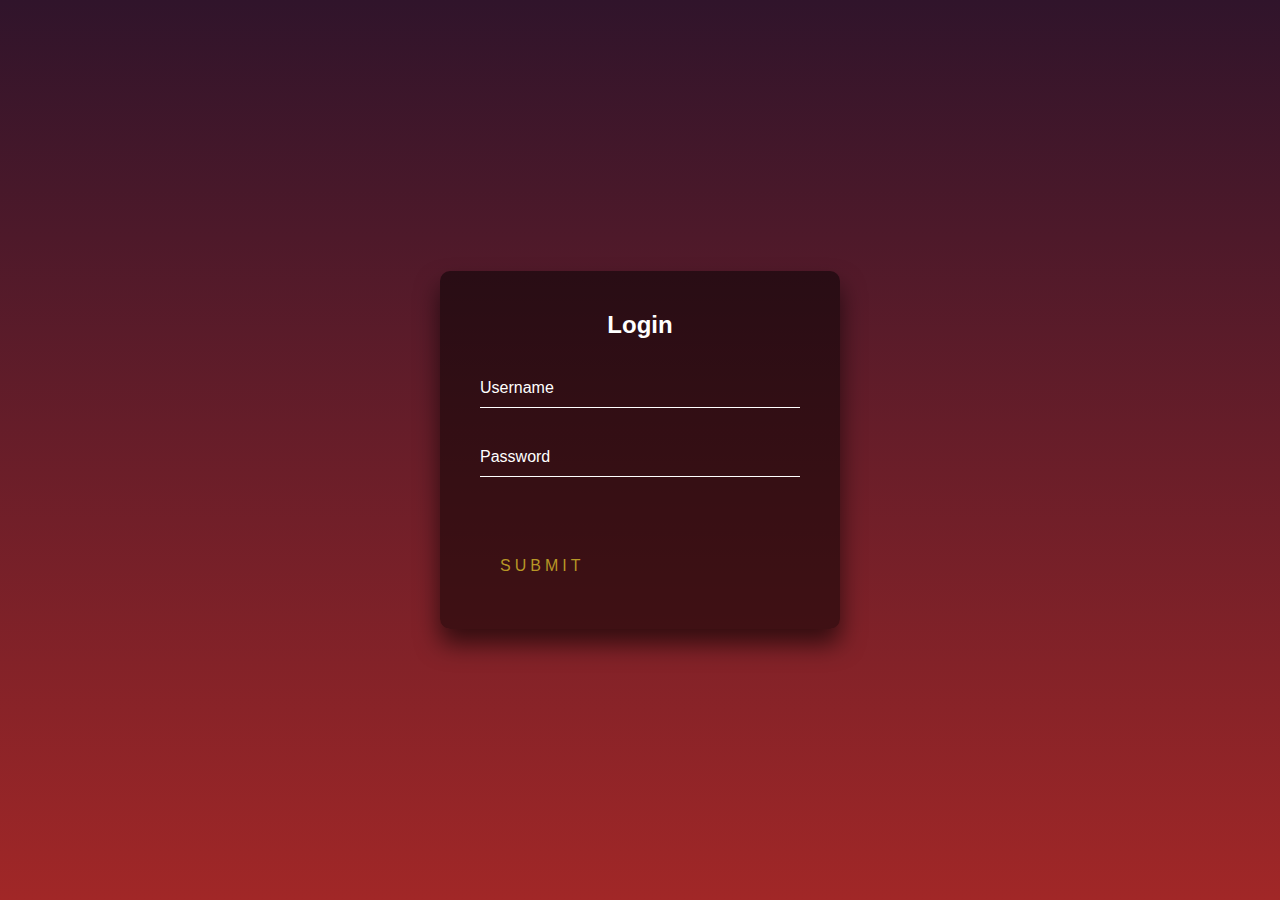
<file: login.html>
<!doctype html>
<html lang="en">
<head>
  <title>Log In</title>
  <!-- Required meta tags -->
  <meta charset="utf-8">
  <meta name="viewport" content="width=device-width, initial-scale=1, shrink-to-fit=no">
  <link href="login.css" rel="stylesheet">
</head>
<body>
  <div class="login-box">
    <h2>Login</h2>
    <form>
      <div class="user-box">
        <input type="text" name="" required="">
        <label>Username</label>
      </div>
      <div class="user-box">
        <input type="password" name="" required="">
        <label>Password</label>
      </div>
      <a href="index.html">
        <span></span>
        <span></span>
        <span></span>
        <span></span>
        Submit
      </a>
    </form>
  </div>
</body>
</html>
</file>
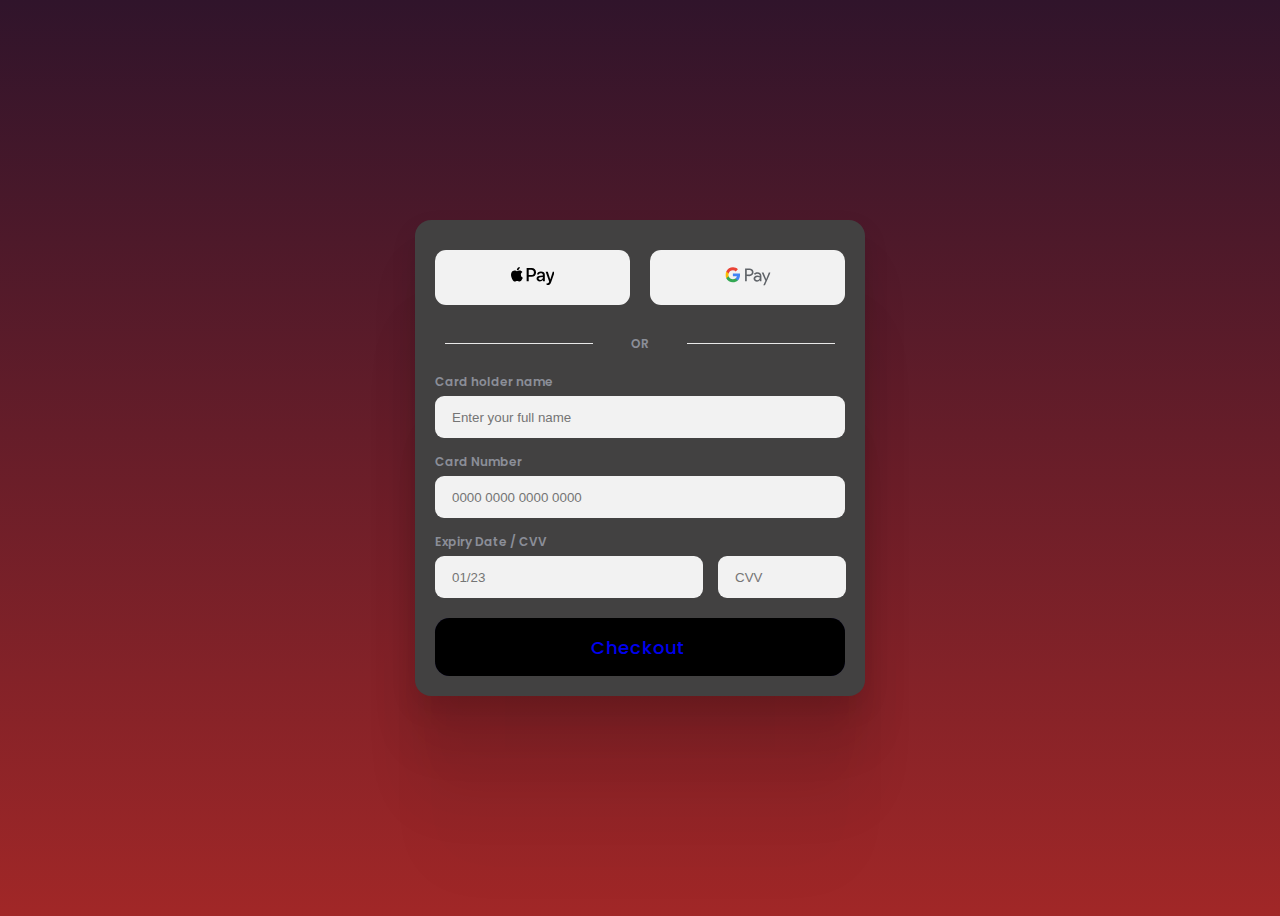
<file: payment.html>
<!doctype html>
<html lang="en">
<head>
	<title>Payment</title>
	<meta charset="utf-8">
	<meta name="viewport" content="width=device-width, initial-scale=1, shrink-to-fit=no">
	<link rel="stylesheet" href="payment.css">
</head>
<body>
	<div class="modal">
		<form class="form">
			<div class="paymentother">
				<button name="apple-pay" type="button">
					<svg xml:space="preserve" viewBox="0 0 512 210.2" y="0px" x="0px" id="Layer_1" version="1.1"
						xmlns:xlink="http://www.w3.org/1999/xlink" xmlns="http://www.w3.org/2000/svg">
						<path
							d="M93.6,27.1C87.6,34.2,78,39.8,68.4,39c-1.2-9.6,3.5-19.8,9-26.1c6-7.3,16.5-12.5,25-12.9  C103.4,10,99.5,19.8,93.6,27.1 M102.3,40.9c-13.9-0.8-25.8,7.9-32.4,7.9c-6.7,0-16.8-7.5-27.8-7.3c-14.3,0.2-27.6,8.3-34.9,21.2  c-15,25.8-3.9,64,10.6,85c7.1,10.4,15.6,21.8,26.8,21.4c10.6-0.4,14.8-6.9,27.6-6.9c12.9,0,16.6,6.9,27.8,6.7  c11.6-0.2,18.9-10.4,26-20.8c8.1-11.8,11.4-23.3,11.6-23.9c-0.2-0.2-22.4-8.7-22.6-34.3c-0.2-21.4,17.5-31.6,18.3-32.2  C123.3,42.9,107.7,41.3,102.3,40.9 M182.6,11.9v155.9h24.2v-53.3h33.5c30.6,0,52.1-21,52.1-51.4c0-30.4-21.1-51.2-51.3-51.2H182.6z   M206.8,32.3h27.9c21,0,33,11.2,33,30.9c0,19.7-12,31-33.1,31h-27.8V32.3z M336.6,169c15.2,0,29.3-7.7,35.7-19.9h0.5v18.7h22.4V90.2  c0-22.5-18-37-45.7-37c-25.7,0-44.7,14.7-45.4,34.9h21.8c1.8-9.6,10.7-15.9,22.9-15.9c14.8,0,23.1,6.9,23.1,19.6v8.6l-30.2,1.8  c-28.1,1.7-43.3,13.2-43.3,33.2C298.4,155.6,314.1,169,336.6,169z M343.1,150.5c-12.9,0-21.1-6.2-21.1-15.7c0-9.8,7.9-15.5,23-16.4  l26.9-1.7v8.8C371.9,140.1,359.5,150.5,343.1,150.5z M425.1,210.2c23.6,0,34.7-9,44.4-36.3L512,54.7h-24.6l-28.5,92.1h-0.5  l-28.5-92.1h-25.3l41,113.5l-2.2,6.9c-3.7,11.7-9.7,16.2-20.4,16.2c-1.9,0-5.6-0.2-7.1-0.4v18.7C417.3,210,423.3,210.2,425.1,210.2z"
							id="XMLID_34_"></path>
					</svg>
				</button>
				<button name="google-pay" type="button">
					<svg fill="none" viewBox="0 0 80 39" height="39" width="80" xmlns="http://www.w3.org/2000/svg">
						<g clip-path="url(#clip0_134_34)">
							<path fill="#5F6368"
								d="M37.8 19.7V29H34.8V6H42.6C44.5 6 46.3001 6.7 47.7001 8C49.1001 9.2 49.8 11 49.8 12.9C49.8 14.8 49.1001 16.5 47.7001 17.8C46.3001 19.1 44.6 19.8 42.6 19.8L37.8 19.7ZM37.8 8.8V16.8H42.8C43.9 16.8 45.0001 16.4 45.7001 15.6C47.3001 14.1 47.3 11.6 45.8 10.1L45.7001 10C44.9001 9.2 43.9 8.7 42.8 8.8H37.8Z">
							</path>
							<path fill="#5F6368"
								d="M56.7001 12.8C58.9001 12.8 60.6001 13.4 61.9001 14.6C63.2001 15.8 63.8 17.4 63.8 19.4V29H61V26.8H60.9001C59.7001 28.6 58 29.5 56 29.5C54.3 29.5 52.8 29 51.6 28C50.5 27 49.8 25.6 49.8 24.1C49.8 22.5 50.4 21.2 51.6 20.2C52.8 19.2 54.5 18.8 56.5 18.8C58.3 18.8 59.7 19.1 60.8 19.8V19.1C60.8 18.1 60.4 17.1 59.6 16.5C58.8 15.8 57.8001 15.4 56.7001 15.4C55.0001 15.4 53.7 16.1 52.8 17.5L50.2001 15.9C51.8001 13.8 53.9001 12.8 56.7001 12.8ZM52.9001 24.2C52.9001 25 53.3001 25.7 53.9001 26.1C54.6001 26.6 55.4001 26.9 56.2001 26.9C57.4001 26.9 58.6 26.4 59.5 25.5C60.5 24.6 61 23.5 61 22.3C60.1 21.6 58.8 21.2 57.1 21.2C55.9 21.2 54.9 21.5 54.1 22.1C53.3 22.6 52.9001 23.3 52.9001 24.2Z">
							</path>
							<path fill="#5F6368"
								d="M80 13.3L70.1 36H67.1L70.8 28.1L64.3 13.4H67.5L72.2 24.7H72.3L76.9 13.4H80V13.3Z">
							</path>
							<path fill="#4285F4"
								d="M25.9 17.7C25.9 16.8 25.8 15.9 25.7 15H13.2V20.1H20.3C20 21.7 19.1 23.2 17.7 24.1V27.4H22C24.5 25.1 25.9 21.7 25.9 17.7Z">
							</path>
							<path fill="#34A853"
								d="M13.1999 30.5999C16.7999 30.5999 19.7999 29.3999 21.9999 27.3999L17.6999 24.0999C16.4999 24.8999 14.9999 25.3999 13.1999 25.3999C9.7999 25.3999 6.7999 23.0999 5.7999 19.8999H1.3999V23.2999C3.6999 27.7999 8.1999 30.5999 13.1999 30.5999Z">
							</path>
							<path fill="#FBBC04"
								d="M5.8001 19.8999C5.2001 18.2999 5.2001 16.4999 5.8001 14.7999V11.3999H1.4001C-0.499902 15.0999 -0.499902 19.4999 1.4001 23.2999L5.8001 19.8999Z">
							</path>
							<path fill="#EA4335"
								d="M13.2 9.39996C15.1 9.39996 16.9 10.1 18.3 11.4L22.1 7.59996C19.7 5.39996 16.5 4.09996 13.3 4.19996C8.3 4.19996 3.7 6.99996 1.5 11.5L5.9 14.9C6.8 11.7 9.8 9.39996 13.2 9.39996Z">
							</path>
						</g>
						<defs>
							<clipPath id="clip0_134_34">
								<rect fill="white" height="38.1" width="80"></rect>
							</clipPath>
						</defs>
					</svg>
				</button>
			</div>
			<div class="separator">
				<hr class="line">
				<p>OR</p>
				<hr class="line">
			</div>
			<div class="card-info">
				<div class="input_container">
					<label class="input_label">Card holder name</label>
					<input class="input_field" type="text" placeholder="Enter your full name">
				</div>
				<div class="input_container">
					<label class="input_label">Card Number</label>
					<input class="input_field" type="number" placeholder="0000 0000 0000 0000">
				</div>
				<div class="input_container">
					<label class="input_label">Expiry Date / CVV</label>
					<div class="split">
						<input class="input_field" style="width: 250px;" type="text" placeholder="01/23">
						<input class="input_field" style="width: 110px;" type="number" placeholder="CVV">
					</div>
				</div>
			</div>
			<button class="checkout" style="cursor: pointer;">
				<a href="index.html"><span>Checkout</span></a>
			</button>
		</form>
	</div>
</body>
</html>
</file>
<file: login.css>
html {
    height: 100%;
  }
  body {
    margin:0;
    padding:0;
    font-family: sans-serif;
    background: linear-gradient(#30142b, #a12727);
  }
  
  .login-box {
    position: absolute;
    top: 50%;
    left: 50%;
    width: 400px;
    padding: 40px;
    transform: translate(-50%, -50%);
    background: rgba(0,0,0,.5);
    box-sizing: border-box;
    box-shadow: 0 15px 25px rgba(0,0,0,.6);
    border-radius: 10px;
  }
  
  .login-box h2 {
    margin: 0 0 30px;
    padding: 0;
    color: #fff;
    text-align: center;
  }
  
  .login-box .user-box {
    position: relative;
  }
  
  .login-box .user-box input {
    width: 100%;
    padding: 10px 0;
    font-size: 16px;
    color: #fff;
    margin-bottom: 30px;
    border: none;
    border-bottom: 1px solid #fff;
    outline: none;
    background: transparent;
  }
  .login-box .user-box label {
    position: absolute;
    top:0;
    left: 0;
    padding: 10px 0;
    font-size: 16px;
    color: #fff;
    pointer-events: none;
    transition: .5s;
  }
  
  .login-box .user-box input:focus ~ label,
  .login-box .user-box input:valid ~ label {
    top: -20px;
    left: 0;
    color: #f68e44;
    font-size: 12px;
  }
  
  .login-box form a {
    position: relative;
    display: inline-block;
    padding: 10px 20px;
    color: #b79726;
    font-size: 16px;
    text-decoration: none;
    text-transform: uppercase;
    overflow: hidden;
    transition: .5s;
    margin-top: 40px;
    letter-spacing: 4px
  }
  
  .login-box a:hover {
    background: #f49803;
    color: #fff;
    border-radius: 5px;
    box-shadow: 0 0 5px #f4c803,
                0 0 25px #bd9d0b,
                0 0 50px #f4e403,
                0 0 100px #d5cf1e;
  }
  
  .login-box a span {
    position: absolute;
    display: block;
  }
  
  .login-box a span:nth-child(1) {
    top: 0;
    left: -100%;
    width: 100%;
    height: 2px;
    background: linear-gradient(90deg, transparent, #f4c003);
    animation: btn-anim1 1s linear infinite;
  }
  
  @keyframes btn-anim1 {
    0% {
      left: -100%;
    }
    50%,100% {
      left: 100%;
    }
  }
  
  .login-box a span:nth-child(2) {
    top: -100%;
    right: 0;
    width: 2px;
    height: 100%;
    background: linear-gradient(180deg, transparent, #f4bc03);
    animation: btn-anim2 1s linear infinite;
    animation-delay: .25s
  }
  
  @keyframes btn-anim2 {
    0% {
      top: -100%;
    }
    50%,100% {
      top: 100%;
    }
  }
  
  .login-box a span:nth-child(3) {
    bottom: 0;
    right: -100%;
    width: 100%;
    height: 2px;
    background: linear-gradient(270deg, transparent, #f4dc03);
    animation: btn-anim3 1s linear infinite;
    animation-delay: .5s
  }
  
  @keyframes btn-anim3 {
    0% {
      right: -100%;
    }
    50%,100% {
      right: 100%;
    }
  }
  
  .login-box a span:nth-child(4) {
    bottom: -100%;
    left: 0;
    width: 2px;
    height: 100%;
    background: linear-gradient(360deg, transparent, #f4b003);
    animation: btn-anim4 1s linear infinite;
    animation-delay: .75s
  }
  
  @keyframes btn-anim4 {
    0% {
      bottom: -100%;
    }
    50%,100% {
      bottom: 100%;
    }
  }
</file>
<file: payment.css>
@import url('https://fonts.googleapis.com/css2?family=Poppins:ital,wght@0,200;0,300;0,400;0,500;0,600;0,700;0,800;1,200;1,300&display=swap');
body{
  height: 100vh;
  overflow: hidden;
  background: #0f0c29;
  background: -webkit-linear-gradient( #30142b, #302b63, #a12727);
  background: linear-gradient( #30142b, #a12727);
  display: flex;
  align-items: center;
  justify-content: center;
  font-family: "Poppins";
}
.modal {
  background: #424141;
  box-shadow: 0px 187px 75px rgba(0, 0, 0, 0.01), 0px 105px 63px rgba(0, 0, 0, 0.05), 0px 47px 47px rgba(0, 0, 0, 0.09), 0px 12px 26px rgba(0, 0, 0, 0.1), 0px 0px 0px rgba(0, 0, 0, 0.1);
  border-radius: 16px;
  max-width: 450px;
}
.form {
  display: flex;
  flex-direction: column;
  gap: 20px;
  padding: 20px;
}
.paymentother {
  display: grid;
  grid-template-columns: 50% 50%;
  gap: 20px;
  padding: 10px;
  justify-content: center;
}
.paymentother button {
  height: 55px;
  background: #F2F2F2;
  border-radius: 11px;
  padding: 0;
  border: 0;
  outline: none;
}
.paymentother button svg {
  height: 18px;
}
.paymentother button:last-child svg {
  height: 22px;
}
.separator {
  width: calc(100% - 20px);
  display: grid;
  grid-template-columns: 2fr 1fr 2fr;
  gap: 10px;
  color: #8B8E98;
  margin: 0 10px;
}
.separator p {
  display: block;
  text-align: center;
  font-weight: 600;
  font-size: 12px;
  margin: auto;
}
.separator .line {
  display: inline-block;
  width: 100%;
  height: 1px;
  border: 0;
  background-color: #e8e8e8;
}
.card-info{
  display: flex;
  flex-direction: column;
  gap: 15px;
}
.input_container {
  width: 100%;
  height: fit-content;
  display: flex;
  flex-direction: column;
  gap: 5px;
}
.split {
  display: grid;
  grid-template-columns: 4fr 2fr;
  gap: 15px;
}
.split input {
  width: 100%;
}
.input_label {
  font-size: 12px;
  color: #8B8E98;
  font-weight: 600;
}
.input_field {
  width: auto;
  height: 40px;
  padding: 0 0 0 16px;
  border-radius: 9px;
  outline: none;
  background-color: #F2F2F2;
  border: 1px solid #e5e5e500;
  transition: all 0.3s cubic-bezier(0.15, 0.83, 0.66, 1);
}
.input_field:focus {
  border: 1px solid transparent;
  box-shadow: 0px 0px 0px 2px #242424;
  background-color: transparent;
}
/* Reset input number styles */
.input_field::-webkit-outer-spin-button,
.input_field::-webkit-inner-spin-button {
  -webkit-appearance: none;
  margin: 0;
}
.checkout {
  position: relative;
  font-family: inherit;
  font-weight: 500;
  font-size: 18px;
  letter-spacing: 0.05em;
  border-radius: 0.8em;
  border: none;
  background: #302b63;
  color: ghostwhite;
  overflow: hidden;
}
.checkout span {
  position: relative;
  transition: color 0.6s;
  display: inline-flex;
  align-items: center;
  padding: 0.8em 1.2em 0.8em 1.05em;
}
.checkout::before,
.checkout::after {
  position: absolute;
  top: 0;
  left: 0;
  width: 100%;
  height: 100%;
}
.checkout::before {
  content: "";
  background: #000;
  width: 120%;
  left: -10%;
  transform: skew(30deg);
  transition: transform 0.5s cubic-bezier(0.3, 1, 0.8, 1);
}
.checkout:hover::before {
  transform: translate3d(100%, 0, 0);
}
.checkout:active {
  transform: scale(0.95);
}
</file>
